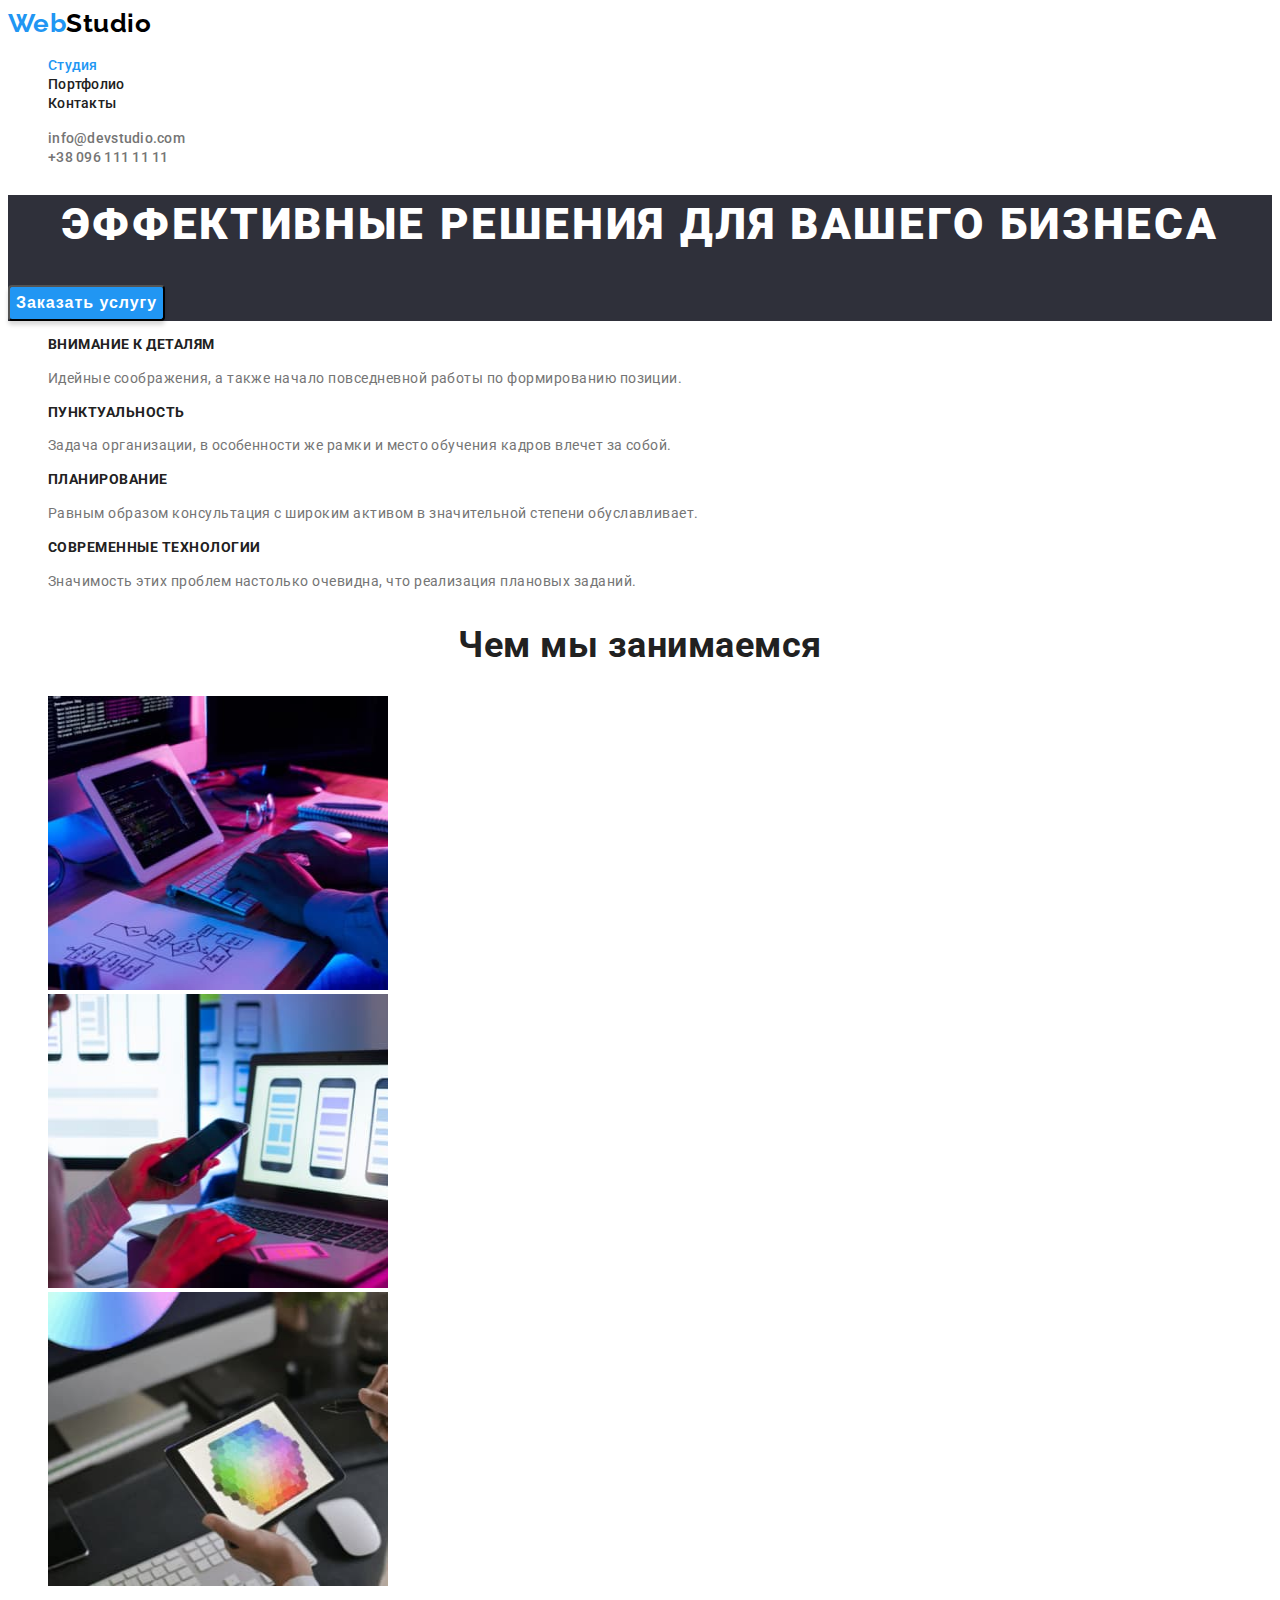
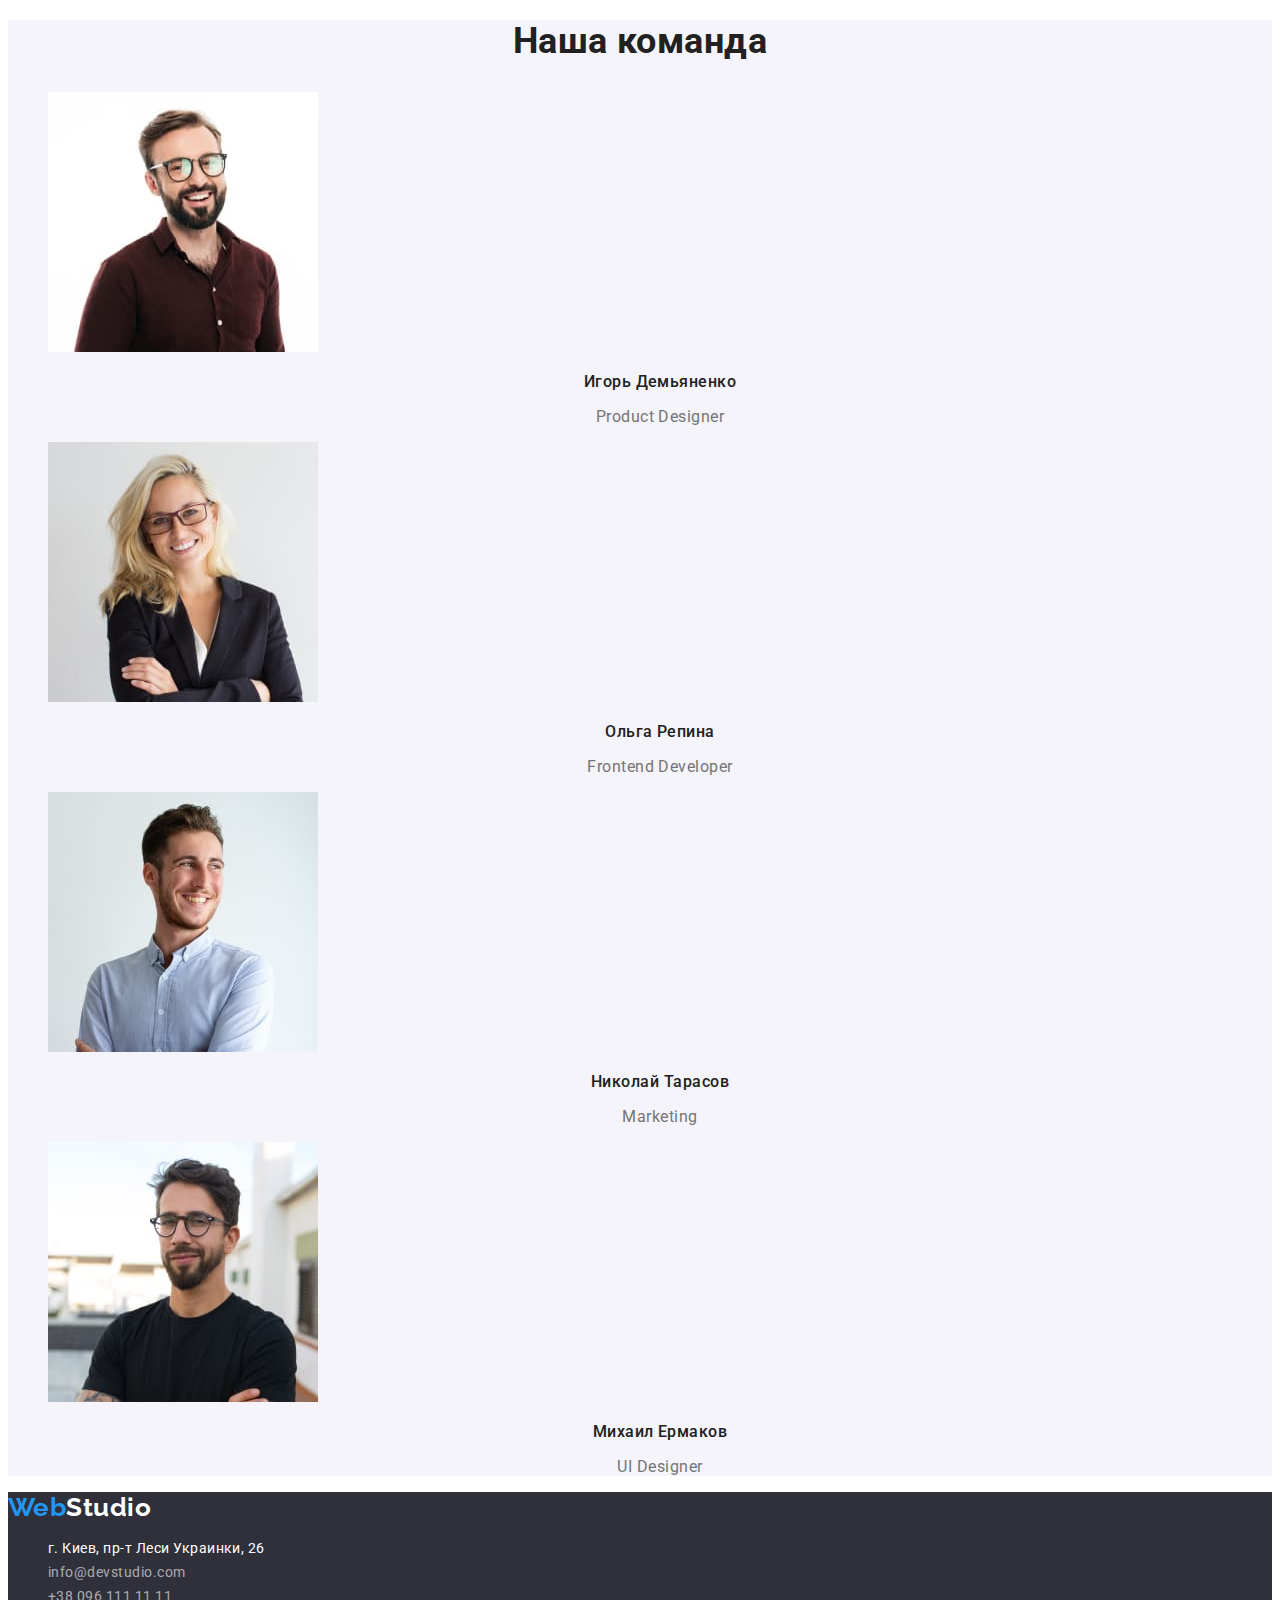
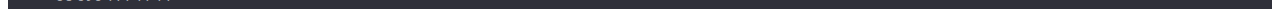
<file: index.html>
<!DOCTYPE html>
<html lang="ru">

<head>
    <meta charset="UTF-8">
    <meta http-equiv="X-UA-Compatible" content="IE=edge">
    <meta name="viewport" content="width=device-width, initial-scale=1.0">
    <title>Document</title>
    <link href="https://fonts.googleapis.com/css2?family=Raleway:wght@700&family=Roboto:wght@400;500;700;900&display=swap" rel="stylesheet">
    <link rel="stylesheet" href="./css/styles.css">
</head>

<body>
    <header class="header">
        <a href="../" class="header-logo link"><span class="web">Web</span>Studio</a> 
        <nav class="header-navigation">
            <ul class="header-menu list">
                <li class="header-item"><a href="../" class="header-link link active">Студия</a></li>
                <li class="header-item"><a href="./portfolio.html" class="header-link link">Портфолио</a></li>
                <li class="header-item"><a href="" class="header-link link">Контакты</a></li>
            </ul>
        </nav>
            <ul class="header-contacts-list list">
                <li class="header-cotacts-item"><a href="mailto:info@devstudio.com" class="header-contacts-link link">info@devstudio.com</a></li>
                <li class="header-cotacts-item"><a href="tel:+380961111111" class="header-contacts-link link">+38 096 111 11 11</a></li>
            </ul>
    </header>
    <main class="main">
        <!-- Наши преимущества -->
        <section class="hero-section">
            <h1 class="hero-title">Эффективные решения для вашего бизнеса</h1>
            <button type="button" class="hero-btn">Заказать услугу</button>
        </section>
        <section class="advantages-section">
            <h2 class="advantages-title">Наши преимущества</h2>
            <ul class="advantages-list">
                <li class="advantage-item list">
                    <h3 class="advantage-subtitle">Внимание к деталям</h3>
                    <p class="advantage-text">Идейные соображения, а также начало повседневной работы по формированию позиции.</p>
                </li>
                <li class="advantage-item list">
                    <h3 class="advantage-subtitle">Пунктуальность</h3>
                    <p class="advantage-text">Задача организации, в особенности же рамки и место обучения кадров влечет за собой.</p>
                </li>
                <li class="advantage-item list">
                    <h3 class="advantage-subtitle">Планирование</h3>
                    <p class="advantage-text">Равным образом консультация с широким активом в значительной степени обуславливает.</p>
                </li>
                <li class="advantage-item list">
                    <h3 class="advantage-subtitle">Современные технологии</h3>
                    <p class="advantage-text">Значимость этих проблем настолько очевидна, что реализация плановых заданий.</p>
                </li>
            </ul>
        </section>
        <!-- Чем мы занимаемся -->
        <section class="work-section">
            <h2 class="work-title">Чем мы занимаемся</h2>
            <ul>
                <li class="list"><img src="./imeg/service1.jpg" alt="програмирование" width="340" height="294"></li>
                <li class="list"><img src="./imeg/service2.jpg" alt="разработка" width="340" height="294"></li>
                <li class="list"><img src="./imeg/service3.jpg" alt="дизайн" width="340" height="294"></li>
            </ul>
        </section>
        <!-- Наша команда -->
        <section class="team-section">
            <h2 class="team-title">Наша команда</h2>
            <ul class="team-list">
                <li class="team-item list"><img src="./imeg/foto1.jpg" alt="фото Игоря Демьяненко" width="270" height="260">
                    <h3 class="team-subtitle">Игорь Демьяненко</h3>
                    <p class="team-text" lang="en">Product Designer</p>
                </li>
                <li class="team-item list"><img src="./imeg/foto2.jpg" alt="фото Ольги Репиной" width="270" height="260">
                    <h3 class="team-subtitle">Ольга Репина</h3>
                    <p class="team-text" lang="en">Frontend Developer</p>
                </li>
                <li class="team-item list"><img src="./imeg/foto3.jpg" alt="фото Николая Тарасова" width="270" height="260">
                    <h3 class="team-subtitle">Николай Тарасов</h3>
                    <p class="team-text" lang="en">Marketing</p>
                </li>
                <li class="team-item list"><img src="./imeg/foto4.jpg" alt="фото Михаила Ермакова" width="270" height="260">
                    <h3 class="team-subtitle">Михаил Ермаков</h3>
                    <p class="team-text" lang="en">UI Designer</p>
                </li>
            </ul>
        </section>
    </main>
    <footer class="footer">
        <a href="../" class="footer-logo link"><span class="web">Web</span>Studio</a>
        <address class="footer-address">
            <ul class="footer-list list">
                <li class="footer-contact-item">г. Киев, пр-т Леси Украинки, 26</li>
                <li class="footer-contact-item"><a class="footer-contact-link link" href="mailto:info@devstudio.com">info@devstudio.com</a></li>
                <li class="footer-contact-item"><a class="footer-contact-link link" href="tel:+380961111111">+38 096 111 11 11</a></li>
            </ul>
        </address>       
    </footer>   
</body>

</html>
</file>
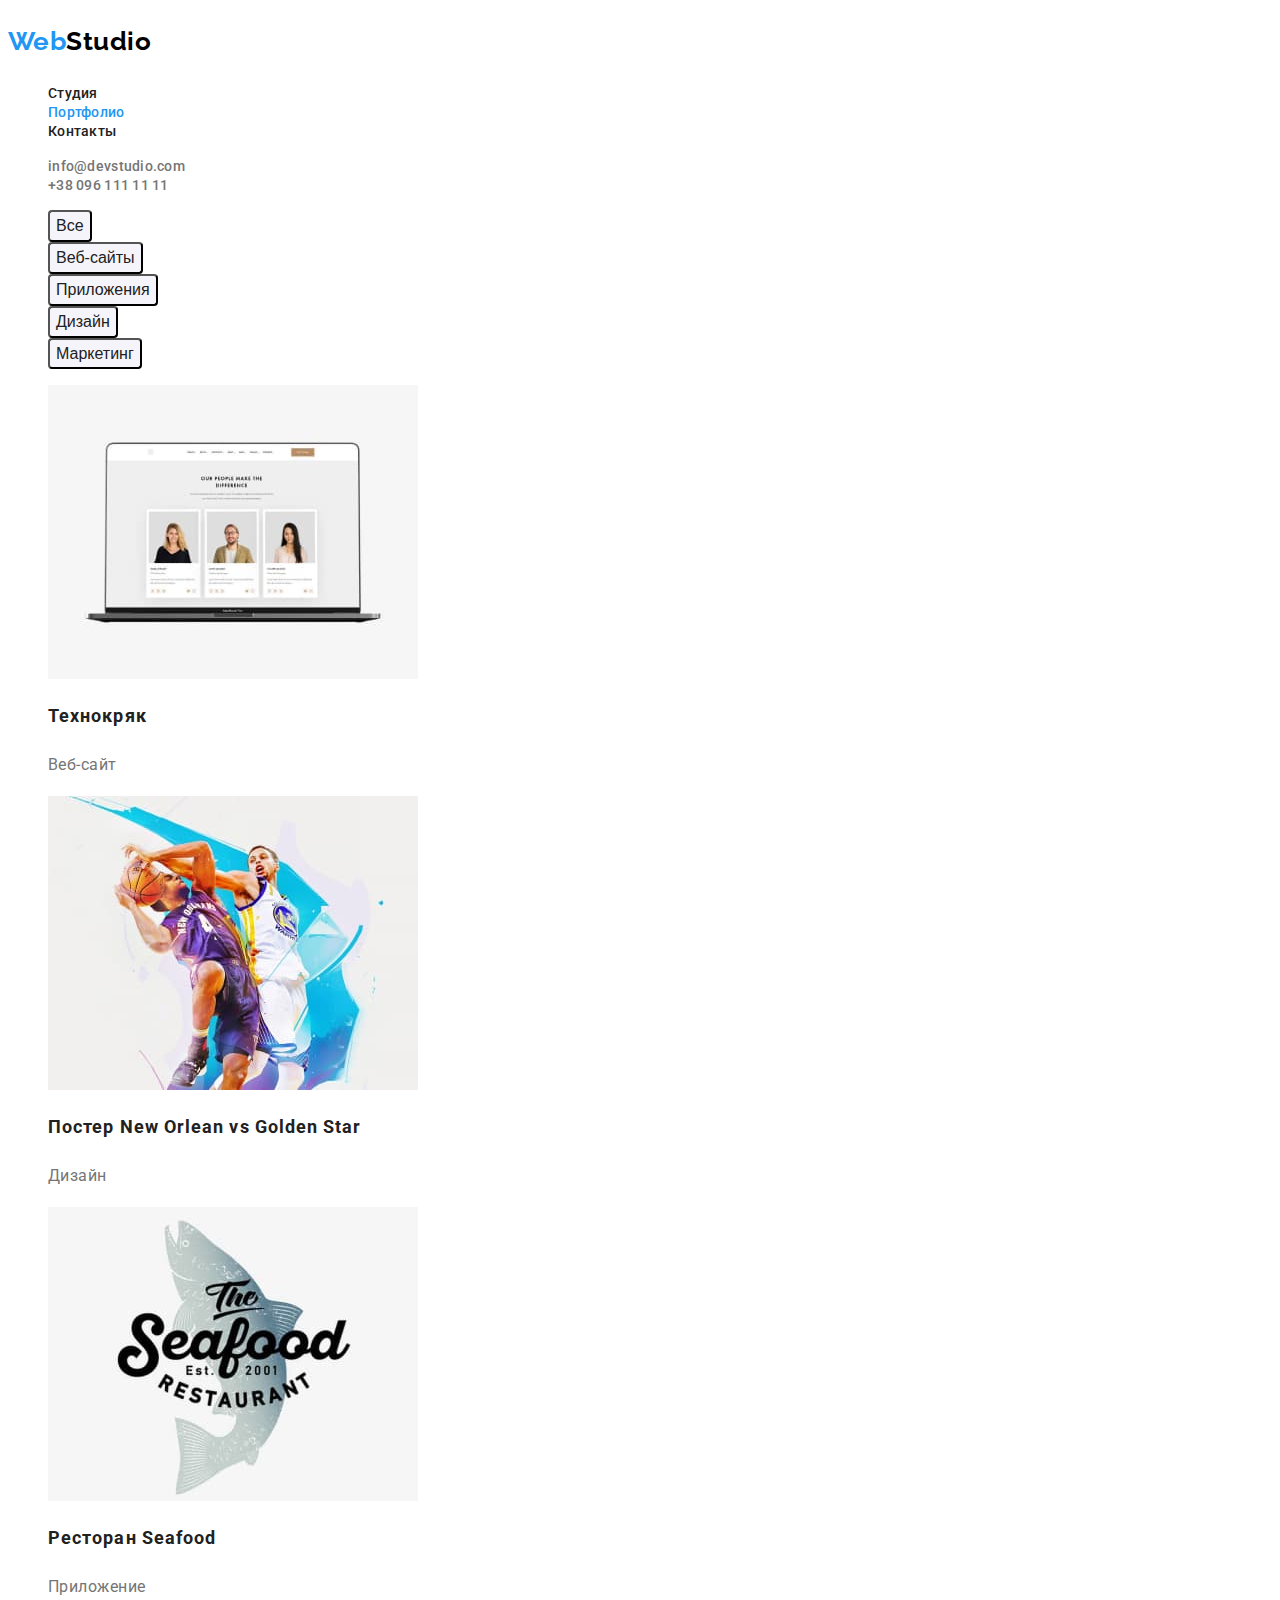
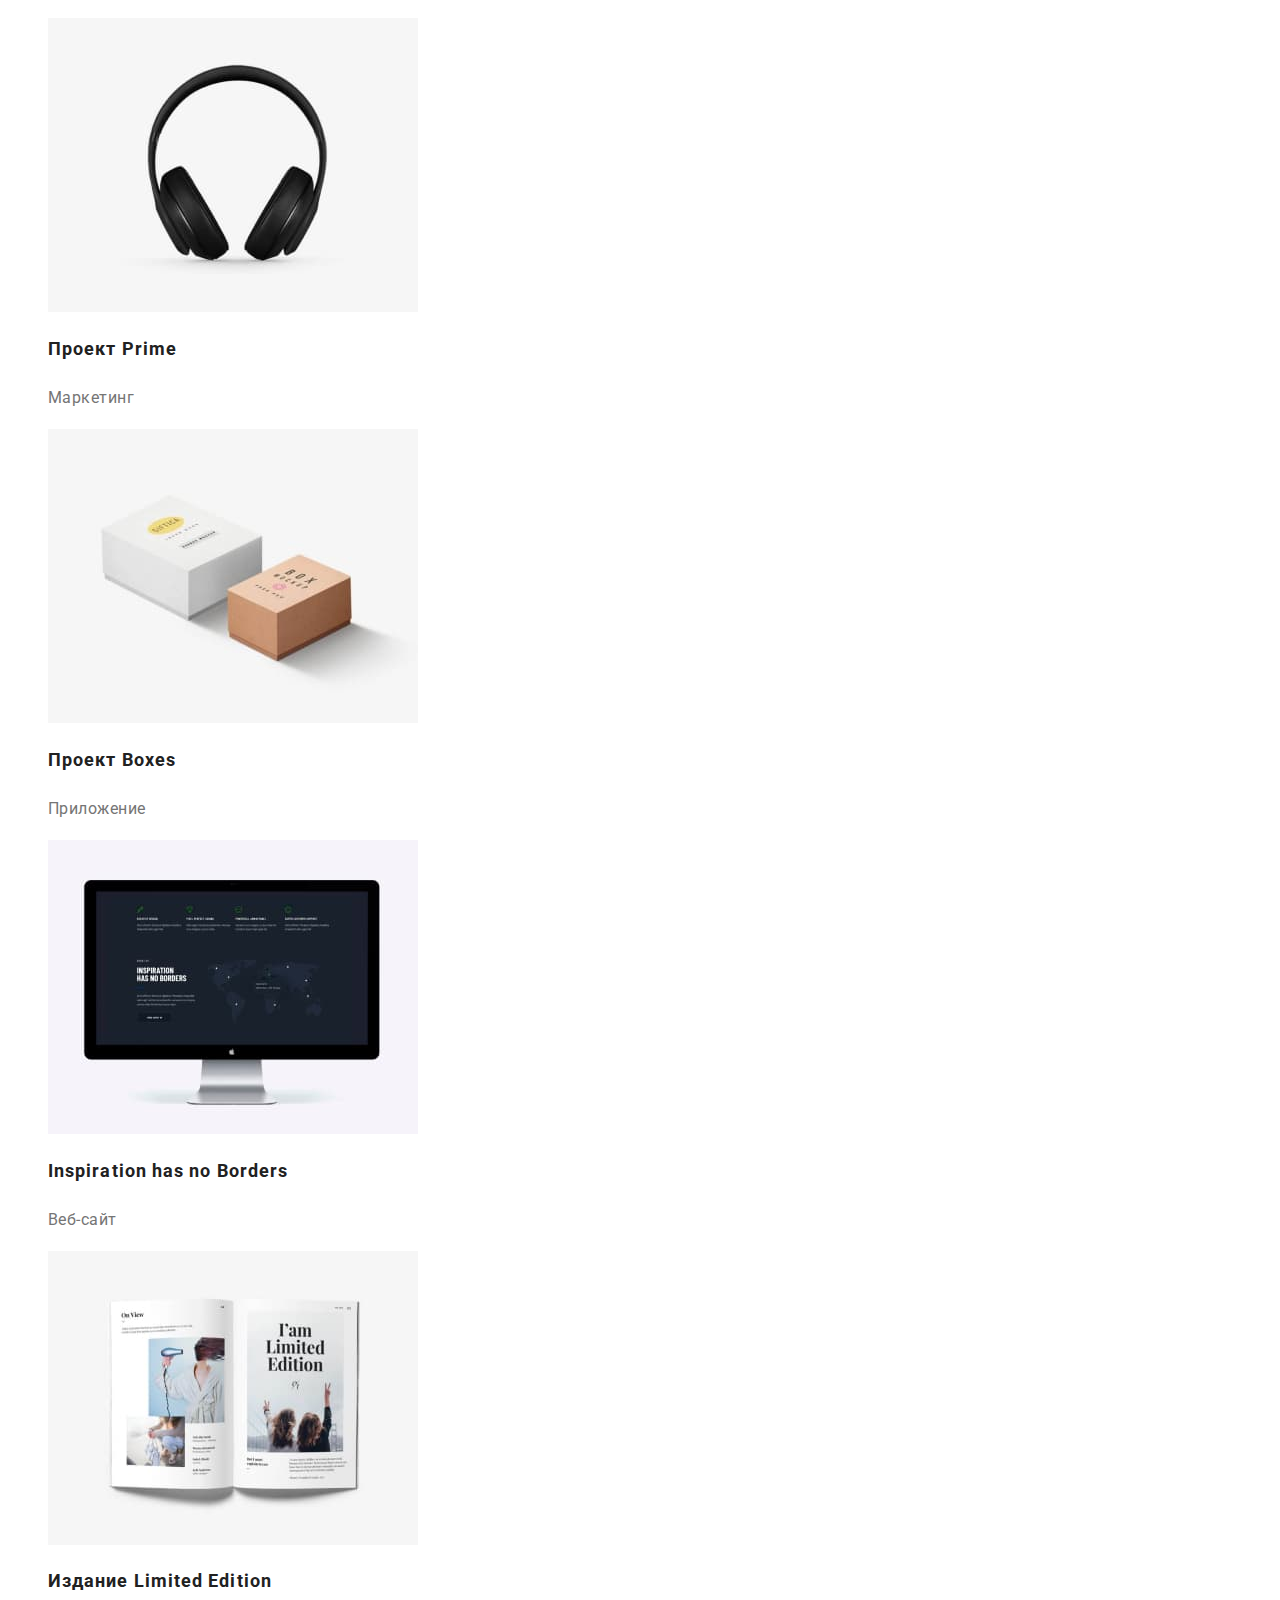
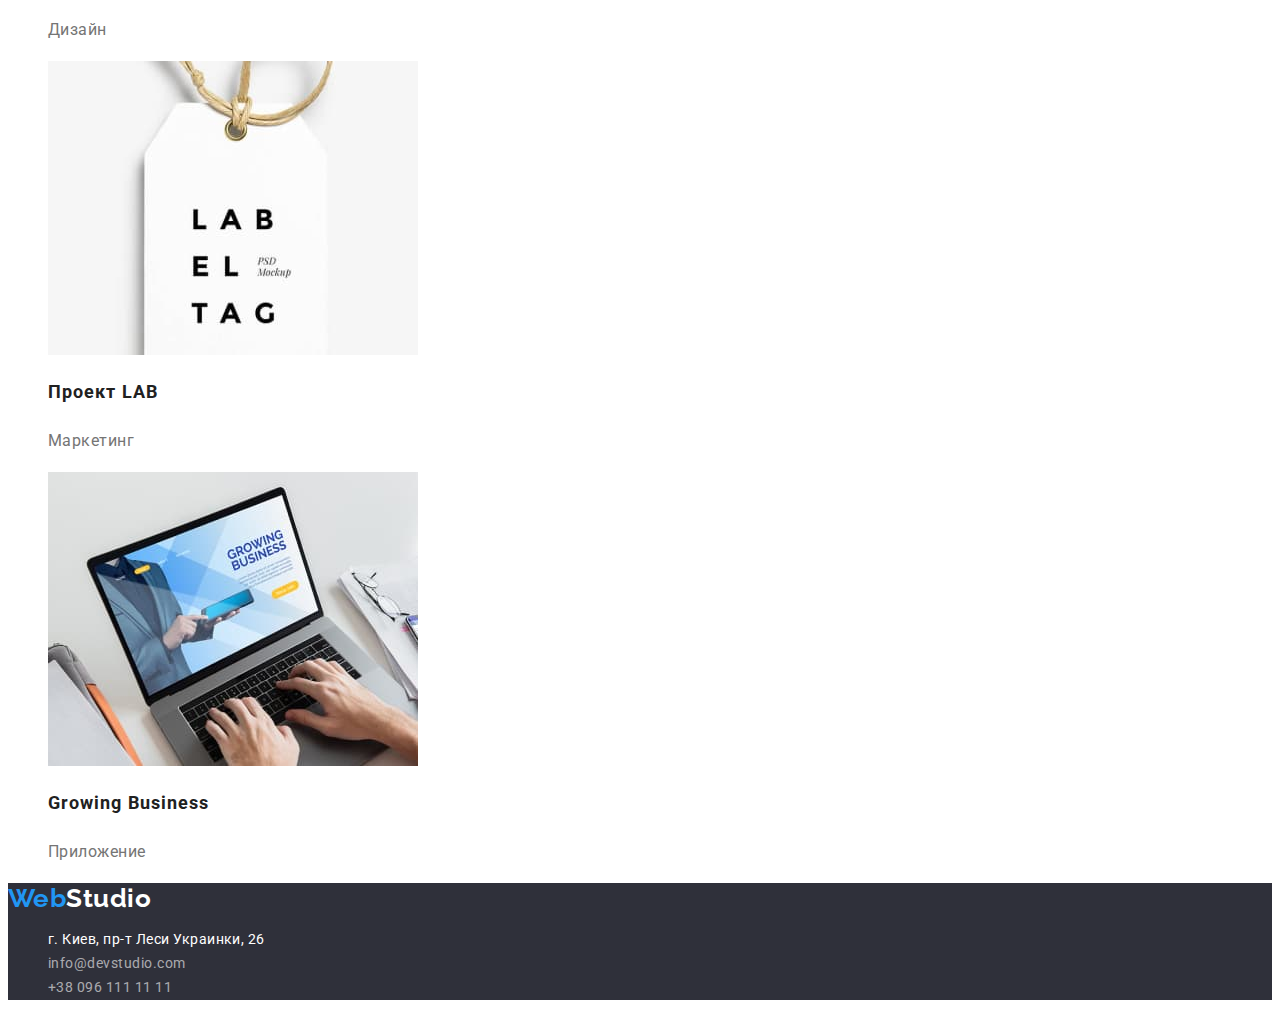
<file: portfolio.html>
<!DOCTYPE html>
<html lang="en">
<head>
    <meta charset="UTF-8">
    <meta http-equiv="X-UA-Compatible" content="IE=edge">
    <meta name="viewport" content="width=device-width, initial-scale=1.0">
    <title>Document</title>
    <link href="https://fonts.googleapis.com/css2?family=Raleway:wght@700&family=Roboto:wght@400;500;700;900&display=swap" rel="stylesheet">
    <link rel="stylesheet" href="./css/styles.css">
</head>
<body>
    <header class="header">
        <a href="../" class="header-logo link">
            <p><span class="web">Web</span>Studio</p>
        </a>
        <nav class="header-navigation">
            <ul class="header-menu list">
                <li class="header-item"><a href="../" class="header-link link">Студия</a></li>
                <li class="header-item"><a href="./portfolio.html" class="header-link link active">Портфолио</a></li>
                <li class="header-item"><a href="" class="header-link link">Контакты</a></li>
            </ul>
        </nav>
        <ul class="header-contacts-list list">
            <li class="header-cotacts-item"><a href="mailto:info@devstudio.com"
                    class="header-contacts-link link">info@devstudio.com</a></li>
            <li class="header-cotacts-item"><a href="tel:+380961111111" class="header-contacts-link link">+38 096 111 11
                    11</a></li>
        </ul>
    </header>
    <main class="portfolio">
        <section class="portfolio-saction">
            <h1 class="portfolio-title">Наши работы</h1>
            <ul class="portfolio-filter-list list">
                <li class="portfolio-filter-item">
                    <button type="button" class="portfolio-filter-btn">Все</button>
                </li>
                <li class="portfolio-filter-item">
                    <button type="button" class="portfolio-filter-btn">Веб-сайты</button>
                </li>
                <li class="portfolio-filter-item">
                    <button type="button" class="portfolio-filter-btn">Приложения</button>
                </li>
                <li class="portfolio-filter-item">
                    <button type="button" class="portfolio-filter-btn">Дизайн</button>
                </li>
                <li class="portfolio-filter-item">
                    <button type="button" class="portfolio-filter-btn">Маркетинг</button>
                </li>
            </ul>
            <ul class="portfolio-list list">
                <li class="portfolio-list-item">
                    <a href="" class="portfolio-link link">
                        <img src="./imeg/portfolioimg1.jpg" alt="монитор ноутбука" width="370" height="294"> 
                        <h2 class="portfolio-link-title">Технокряк</h2>
                        <p class="portfolio-link-text">Веб-сайт</p>
                    </a>
                </li>
                <li class="portfolio-list-item">
                    <a href="" class="portfolio-link link">
                        <img src="./imeg/portfolioimg2.jpg" alt="два баскетболиста сражаются за мяч" width="370" height="294">
                        <h2 class="portfolio-link-title">Постер New Orlean vs Golden Star</h2>
                        <p class="portfolio-link-text">Дизайн</p>
                    </a>
                </li>
                <li class="portfolio-list-item">
                    <a href="" class="portfolio-link link">
                        <img src="./imeg/portfolioimg3.jpg" alt="эмблема ресторана" width="370" height="294">
                        <h2 class="portfolio-link-title">Ресторан Seafood</h2>
                        <p class="portfolio-link-text">Приложение</p>
                    </a>
                </li>
                <li class="portfolio-list-item">
                    <a href="" class="portfolio-link link">
                        <img src="./imeg/portfolioimg4.jpg" alt="наушники" width="370" height="294">
                        <h2 class="portfolio-link-title">Проект Prime</h2>
                        <p class="portfolio-link-text">Маркетинг</p>
                    </a>
                </li>
                <li class="portfolio-list-item">
                    <a href="" class="portfolio-link link">
                        <img src="./imeg/portfolioimg5.jpg" alt="две коробки" width="370" height="294">
                        <h2 class="portfolio-link-title">Проект Boxes</h2>
                        <p class="portfolio-link-text">Приложение</p>
                    </a>
                </li>
                <li class="portfolio-list-item">
                    <a href="" class="portfolio-link link">
                        <img src="./imeg/portfolioimg6.jpg" alt="монитор компютера" width="370" height="294">
                        <h2 class="portfolio-link-title">Inspiration has no Borders</h2>
                        <p class="portfolio-link-text">Веб-сайт</p>
                    </a>
                </li>
                <li class="portfolio-list-item">
                    <a href="" class="portfolio-link link">
                        <img src="./imeg/portfolioimg7.jpg" alt="развернутый журнал" width="370" height="294">
                        <h2 class="portfolio-link-title">Издание Limited Edition</h2>
                        <p class="portfolio-link-text">Дизайн</p>
                    </a>
                </li>
                <li class="portfolio-list-item">
                    <a href="" class="portfolio-link link">
                        <img src="./imeg/portfolioimg8.jpg" alt="бирка с надписью" width="370" height="294">
                        <h2 class="portfolio-link-title">Проект LAB</h2>
                        <p class="portfolio-link-text">Маркетинг</p>
                    </a>
                </li>
                <li class="portfolio-list-item">
                    <a href="" class="portfolio-link link">
                        <img src="./imeg/portfolioimg9.jpg" alt="человек работает на ноутбуке" width="370" height="294">
                        <h2 class="portfolio-link-title">Growing Business</h2>
                        <p class="portfolio-link-text">Приложение</p>
                    </a>    
                </li>
            </ul>
        </section>
    </main>
    <footer class="footer">
        <a href="../" class="footer-logo link"><span class="web">Web</span>Studio</a>
        <address class="footer-address">
            <ul class="footer-list list">
                <li class="footer-contact-item">г. Киев, пр-т Леси Украинки, 26</li>
                <li class="footer-contact-item"><a class="footer-contact-link link" href="mailto:info@devstudio.com">info@devstudio.com</a></li>
                <li class="footer-contact-item"><a class="footer-contact-link link" href="tel:+380961111111">+38 096 111 11 11</a></li>
            </ul>
        </address>
    </footer>
</body>
</html>
</file>
<file: css/styles.css>
:root {
  --primery-text-color: #757575;
  --titel-text-color: #212121;
  --accent-color: #2196f3;
  --accent-color-btn: #ffffff;
  --nav-color: #212121;
  --logo-head-color: #000000;
  --footer-contact-color: rgba(255, 255, 255, 0.6);
  --primery-bg-color: #e5e5e5;
  --white-color: #ffffff;
  --footer-bg-color: #2f303a;
  --section-bg-color: #f5f4fa;
}

body {
  font-family: Roboto, sans-serif;
  letter-spacing: 0.03em;
  color: var(--primery-text-color);
  background-color: var(--white-color);
}
.link {
  text-decoration: none;
}
.list {
  list-style: none;
}

/* Header */

.header {
  background-color: var(--white-color);
}
.header-logo {
  font-family: Raleway, sans-serif;
  font-weight: 700;
  font-size: 26px;
  line-height: 1.19;

  color: var(--logo-head-color);
}
.web {
  color: var(--accent-color);
}
.header-link {
  font-weight: 500;
  font-size: 14px;
  line-height: 1.14;
  letter-spacing: 0.02em;

  color: var(--nav-color);
}
.active,
.header-link:hover,
.header-link:focus {
  color: var(--accent-color);
}
.header-contacts-link {
  font-weight: 500;
  font-size: 14px;
  line-height: 1.14;
  letter-spacing: 0.02em;
  color: var(--primery-text-color);
}
.header-contacts-link:hover,
.header-contacts-link:focus {
  color: var(--accent-color);
}

/* Hero */

.hero-section {
  background-color: var(--footer-bg-color);
}
.hero-title {
  font-weight: 900;
  font-size: 44px;
  line-height: 1.36;
  text-align: center;
  letter-spacing: 0.06em;
  text-transform: uppercase;

  color: var(--white-color);
}
.hero-btn {
  background: var(--accent-color);
  box-shadow: 0px 4px 4px rgba(0, 0, 0, 0.15);
  border-radius: 4px;

  font-weight: 700;
  font-size: 16px;
  line-height: 1.87;
  display: flex;
  align-items: center;
  text-align: center;
  letter-spacing: 0.06em;

  color: var(--accent-color-btn);
}
.hero-btn:hover,
.hero-btn:focus {
  background: #188ce8;
  cursor: pointer;
}

/* advantage */

.advantages-title {
  display: none;
}
.advantage-subtitle {
  font-weight: 700;
  font-size: 14px;
  line-height: 1.14;
  color: var(--titel-text-color);
  text-transform: uppercase;
}
.advantage-text {
  font-size: 14px;
  line-height: 1.71;
}

/* work */

.work-title {
  font-weight: 700;
  font-size: 36px;
  line-height: 1.17;
  text-align: center;
  color: var(--titel-text-color);
}

/* Team */

.team-section {
  background-color: var(--section-bg-color);
}
.team-title {
  font-weight: 700;
  font-size: 36px;
  line-height: 1.17;
  text-align: center;
  color: var(--titel-text-color);
}
.team-subtitle {
  font-weight: 500;
  font-size: 16px;
  line-height: 1.19;
  text-align: center;
  color: var(--titel-text-color);
}
.team-text {
  font-weight: 400;
  font-size: 16px;
  line-height: 1.19;
  text-align: center;
}

/* Portfolio */

.portfolio-title {
  display: none;
}
.portfolio-filter-btn {
  background: #f5f4fa;
  border-radius: 4px;
  font-weight: 500;
  font-size: 16px;
  line-height: 1.62;
  text-align: center;
  color: var(--nav-color);
}
.portfolio-filter-btn:hover,
.portfolio-filter-btn:focus {
  background: #2196f3;
  box-shadow: 0px 3px 1px rgba(0, 0, 0, 0.1), 0px 1px 2px rgba(0, 0, 0, 0.08),
    0px 2px 2px rgba(0, 0, 0, 0.12);
  border-radius: 4px;
  cursor: pointer;

  font-weight: 500;
  font-size: 16px;
  line-height: 1.62;
  text-align: center;
  color: var(--accent-color-btn);
}
.portfolio-link-title {
  font-weight: 700;
  font-size: 18px;
  line-height: 2;
  letter-spacing: 0.06em;
  color: var(--titel-text-color);
}
.portfolio-link-text {
  font-weight: 400;
  font-size: 16px;
  line-height: 1.87;
  color: var(--primery-text-color);
}

/* Footer */
.footer {
  background-color: var(--footer-bg-color);
}
.footer-logo {
  font-family: Raleway, sans-serif;
  font-weight: 700;
  font-size: 26px;
  line-height: 1.19;
  color: var(--white-color);
}
.footer-address {
  font-size: 14px;
  line-height: 1.71;
  font-style: normal;
  color: var(--white-color);
}
.footer-contact-link {
  font-weight: 400;
  font-size: 14px;
  line-height: 1.71;
  color: var(--footer-contact-color);
}
.footer-contackt-link:hover,
.footer-contackt-link:focus {
  color: var(--accent-color);
}
</file>
